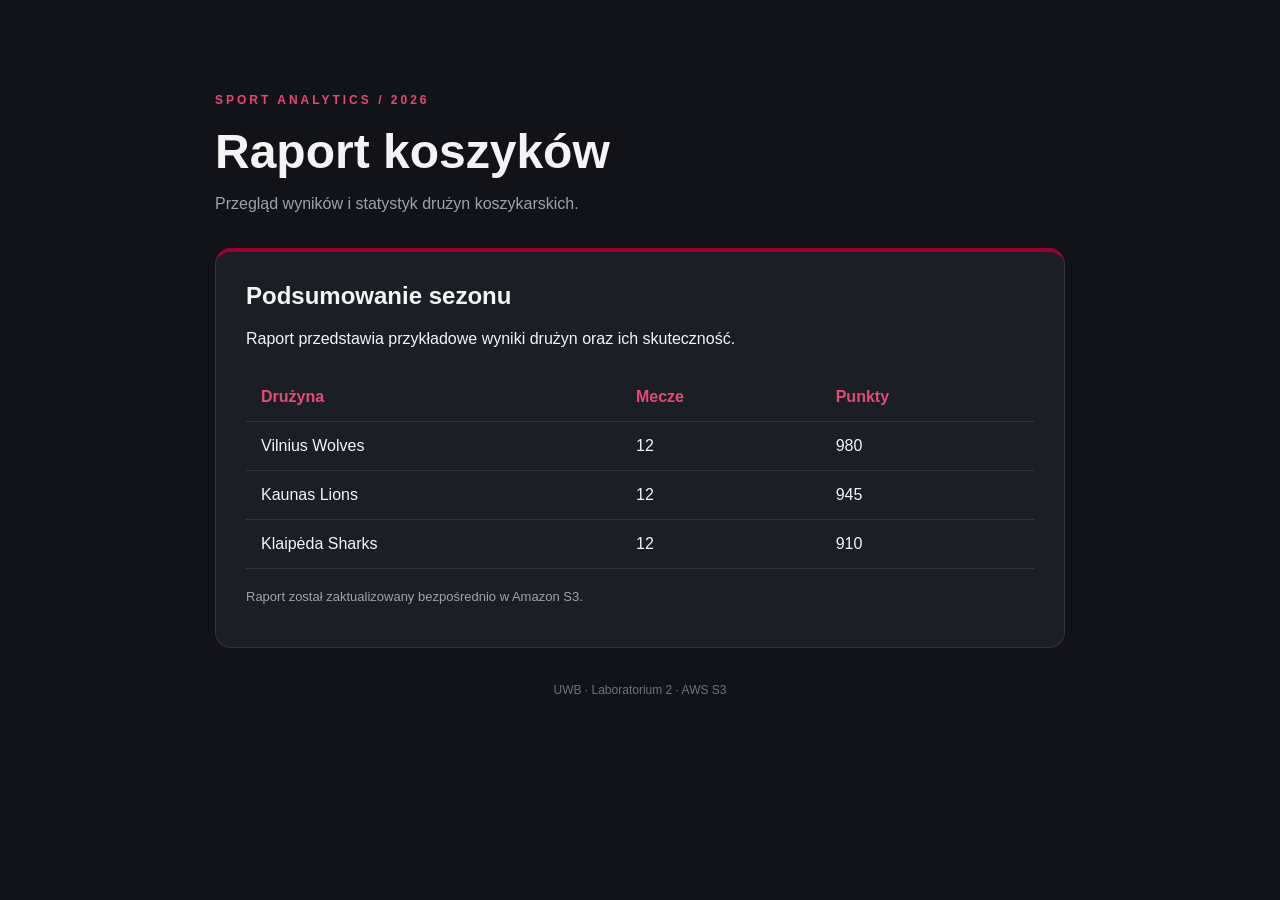
<file: www/index.html>
<!DOCTYPE html>
<html lang="pl">
<head>
  <meta charset="UTF-8">
  <meta name="viewport" content="width=device-width, initial-scale=1.0">
  <title>Raport koszyków</title>
  <link rel="stylesheet" href="style.css">
</head>
<body>
  <main class="container">
    <header>
      <span class="tag">SPORT ANALYTICS / 2026</span>
      <h1>Raport koszyków</h1>
      <p class="subtitle">Przegląd wyników i statystyk drużyn koszykarskich.</p>
    </header>
    <section class="card">
      <h2>Podsumowanie sezonu</h2>
      <p>Raport przedstawia przykładowe wyniki drużyn oraz ich skuteczność.</p>
      <table>
        <tr><th>Drużyna</th><th>Mecze</th><th>Punkty</th></tr>
        <tr><td>Vilnius Wolves</td><td>12</td><td>980</td></tr>
        <tr><td>Kaunas Lions</td><td>12</td><td>945</td></tr>
        <tr><td>Klaipėda Sharks</td><td>12</td><td>910</td></tr>
      </table>
      <p class="updated">Raport został zaktualizowany bezpośrednio w Amazon S3.</p>
    </section>
    <footer>UWB · Laboratorium 2 · AWS S3</footer>
  </main>
</body>
</html>
</file>
<file: www/style.css>
* { box-sizing: border-box; }
body {
  margin: 0; padding: 40px 20px;
  background: #111318; color: #f4f4f5;
  font-family: Inter, Arial, sans-serif;
}
.container { max-width: 850px; margin: 50px auto; }
.tag { color: #e34b72; letter-spacing: 3px; font-size: 12px; font-weight: bold; }
h1 { font-size: 48px; margin: 16px 0 8px; }
.subtitle { color: #a1a1aa; margin-bottom: 35px; }
.card { background: #1c1e26; border: 1px solid #38303a; border-radius: 16px; padding: 30px; border-top: 4px solid #98012e; }
h2 { margin-top: 0; }
table { width: 100%; border-collapse: collapse; margin-top: 25px; }
th, td { text-align: left; padding: 15px; border-bottom: 1px solid #38303a; }
th { color: #e34b72; }
tr:hover { background: #29232b; }
.updated { color: #a1a1aa; font-size: 13px; margin-top: 20px; }
footer { color: #71717a; text-align: center; margin-top: 35px; font-size: 12px; }
</file>
